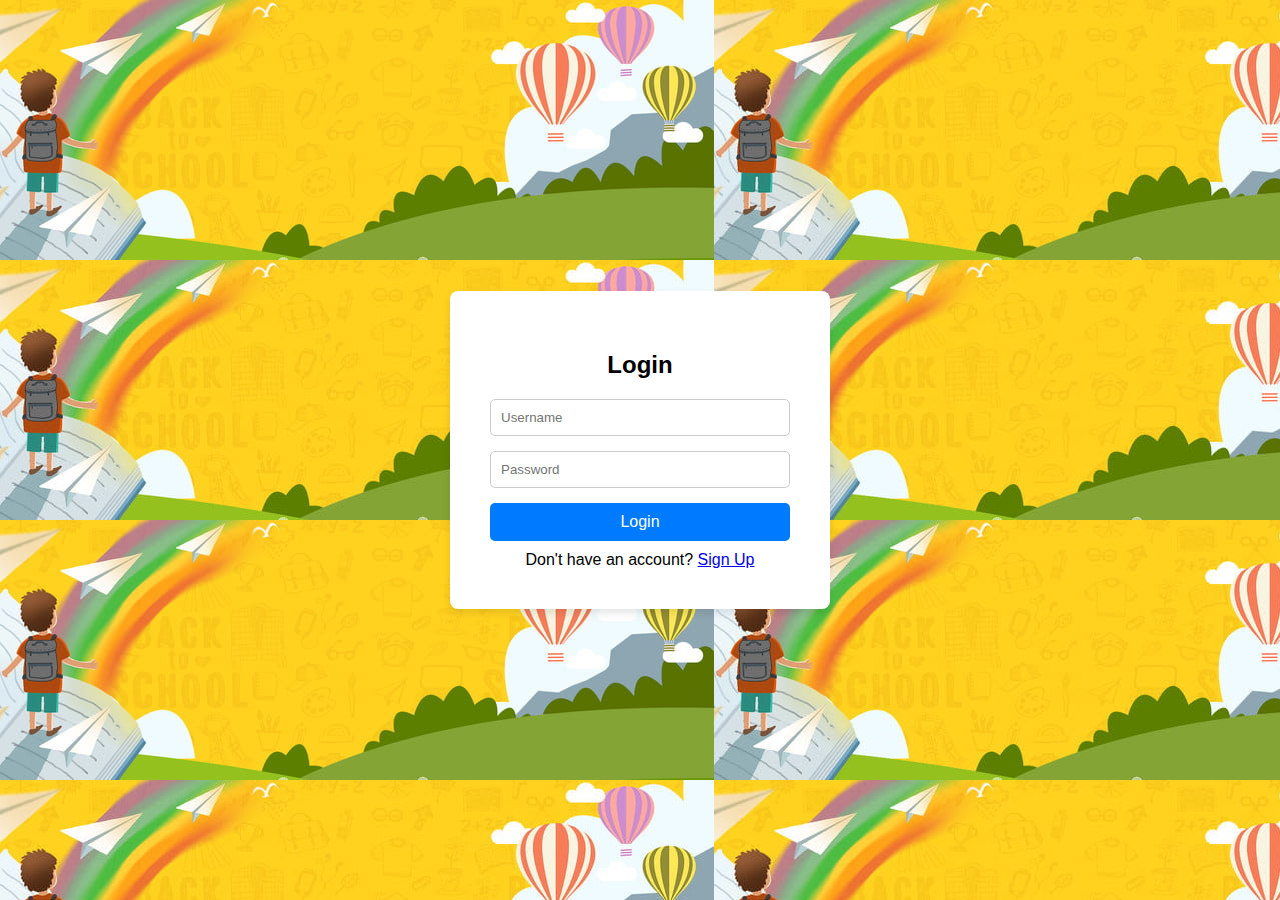
<file: index.html>
<!DOCTYPE html>
<html lang="en">
<head>
    <meta charset="UTF-8">
    <meta name="viewport" content="width=device-width, initial-scale=1.0">
    <title>Login and Signup Page</title>
    <style>
        body {
            font-family: Arial, sans-serif;
            background-color: #f2f2f2;
            background-image:url(pngtree-school-opening-background-template-image_164473.jpg);
            margin: 0;
            padding: 0;
            display: flex;
            justify-content: center;
            align-items: center;
            height: 100vh;
        }
        .container {
            background-color: #fff;
            border-radius: 8px;
            box-shadow: 0 4px 8px rgba(0, 0, 0, 0.1);
            padding: 40px;
            width: 300px;
        }
        h2 {
            text-align: center;
            margin-bottom: 20px;
        }
        input[type="text"], input[type="password"], input[type="email"] {
            width: 100%;
            padding: 10px;
            margin-bottom: 15px;
            border: 1px solid #ccc;
            border-radius: 5px;
            box-sizing: border-box;
        }
        input[type="submit"] {
            width: 100%;
            padding: 10px;
            border: none;
            border-radius: 5px;
            background-color: #007bff;
            color: #fff;
            cursor: pointer;
            font-size: 16px;
        }
        input[type="submit"]:hover {
            background-color: #0056b3;
        }
        .login-link {
            text-align: center;
            margin-top: 10px;
        }
    </style>
</head>
<body>
    <div class="container">
        <h2>Login</h2>
        <form id="loginForm" action="student.html" method="post">
            <input type="text" name="username" id="loginUsername" placeholder="Username" required>
            <input type="password" name="password" id="loginPassword" placeholder="Password" required>
            <input type="submit" value="Login">
        </form>
        <div class="login-link">
            Don't have an account? <a href="#" id="signupLink">Sign Up</a>
        </div>
    </div>

    <div id="signupFormContainer" class="container" style="display: none;">
        <h2>Sign Up</h2>
        <form id="signupForm" action="index.html" method="post">
            <input type="text" name="fullname" id="signupFullName" placeholder="Full Name" required>
            <input type="email" name="email" id="signupEmail" placeholder="Email" required>
            <input type="password" name="password" id="signupPassword" placeholder="Password" required>
            <input type="password" name="confirm_password" id="signupConfirmPassword" placeholder="Confirm Password" required>
            <input type="submit" value="Sign Up">
        </form>
        <div class="login-link">
            Already have an account? <a href="#" id="#">Login</a>
        </div>
    </div>

    <script>
        document.getElementById("signupLink").addEventListener("click", function(event) {
            event.preventDefault();
            document.getElementById("loginForm").style.display = "none";
            document.getElementById("signupFormContainer").style.display = "block";
        });

        document.getElementById("loginLink").addEventListener("click", function(event) {
            event.preventDefault();
            document.getElementById("signupFormContainer").style.display = "none";
            document.getElementById("loginForm").style.display = "block";
        });
    </script>
</body>
</html>
</file>
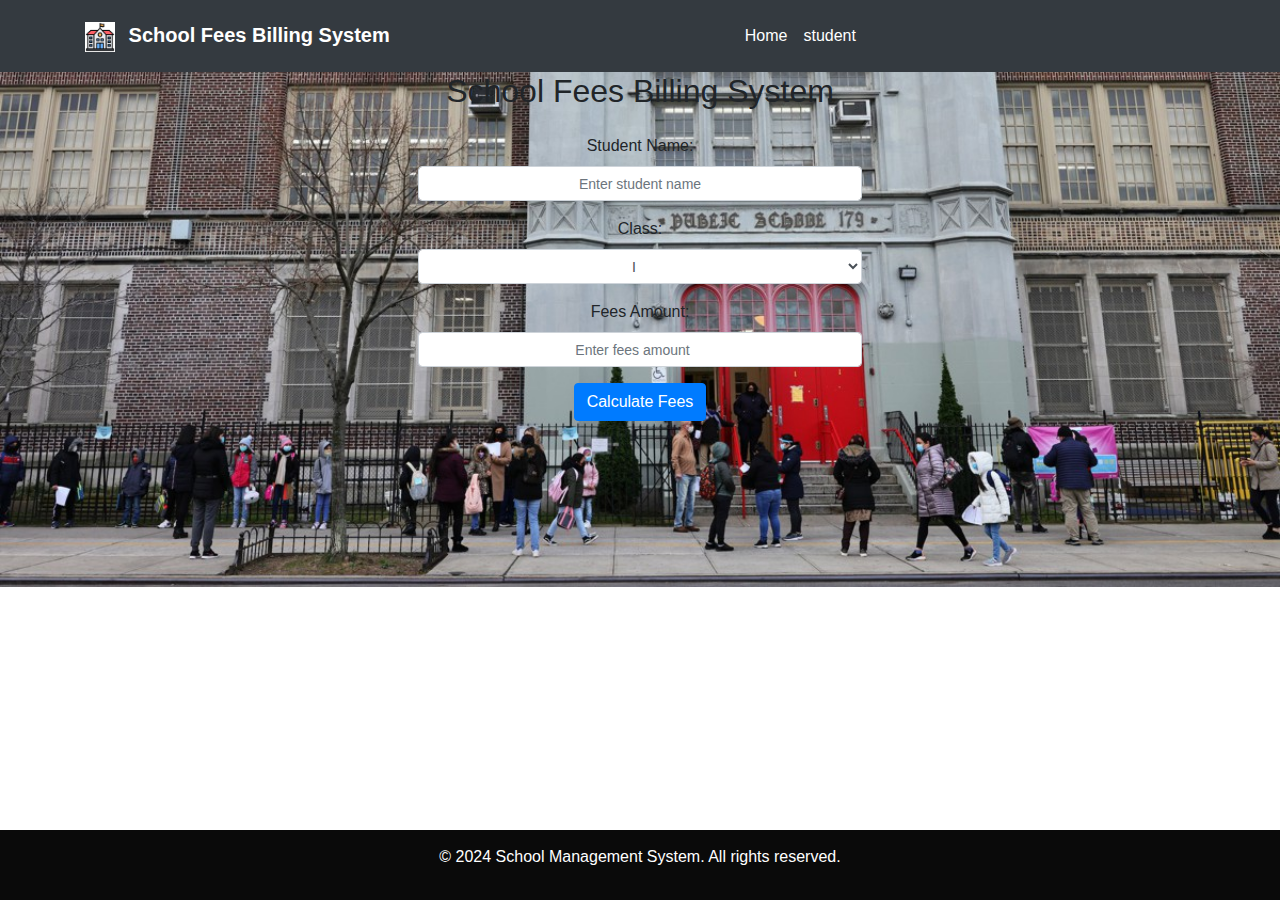
<file: home.html>
<!DOCTYPE html>
<html lang="en">
<head>
  <meta charset="UTF-8">
  <meta name="viewport" content="width=device-width, initial-scale=1.0">
  <title>School Management System</title>
  <link href="https://stackpath.bootstrapcdn.com/bootstrap/4.5.2/css/bootstrap.min.css" rel="stylesheet">
  <style>
    body {
      background-image: url("school3.jpg"); /* URL to your background image */
      background-repeat: no-repeat; /* Prevent background image from repeating */
      background-size: cover; /* Cover the entire background */
      font-family: Arial, sans-serif;
    }
    /* Navbar styles */
    .navbar {
      background-color: #343a40; /* Dark color for navbar */
      padding: 15px 0; /* Padding top and bottom */
    }
    .navbar-brand {
      color: #fff; /* White color for navbar text */
      font-weight: bold; /* Bold text for brand */
    }
    .navbar-nav .nav-item .nav-link {
      color: #fff; /* White color for navbar links */
    }
    /* Footer styles */
    footer {
      background-color: #0a0a0a; /* Dark color for footer */
      color: #fff; /* White color for footer text */
      padding: 15px 0; /* Padding top and bottom */
      position: fixed; /* Fixed positioning */
      bottom: 0; /* Stick to the bottom */
      width: 100%; /* Full width */
    }

    /* Custom CSS for input fields */
    input[type="text"],
    input[type="number"],
    select.form-control {
      height: 35px; /* Reduced height for input fields */
      font-size: 14px; /* Reduced font size */
      width: 40%; /* Full width for input fields */
      text-align: center; /* Center-align text */
    }
  </style>
</head>
<body>
  <!-- Navbar -->
  <nav class="navbar navbar-expand-lg navbar-dark">
    <div class="container">
      <!-- Icon and brand -->
      <a class="navbar-brand" href="#">
        <img src="school.png" alt="icon" width="30" height="30" class="mr-2"> <!-- Add your icon -->
        School Fees Billing System
      </a>
      <!-- Navbar toggler for mobile -->
      <button class="navbar-toggler" type="button" data-toggle="collapse" data-target="#navbarNav" aria-controls="navbarNav" aria-expanded="false" aria-label="Toggle navigation">
        <span class="navbar-toggler-icon"></span>
      </button>
      <!-- Navbar links -->
      <div class="collapse navbar-collapse" id="navbarNav">
        <ul class="navbar-nav ml-auto">
          <li class="nav-item active">
            <a class="nav-link" href="#">Home <span class="sr-only">(current)</span></a>
          </li>
          <!-- Add more navbar links as needed -->
        </ul>
        <!-- Nav item on the left -->
        <ul class="navbar-nav mr-auto">
          <li class="nav-item">
            <a class="nav-link" href="student.html">student</a>
          </li>
        </ul>
      </div>
    </div>
  </nav>

  <!-- Page content -->
  <center>
  <div class="container">
    <h2 class="text-center mb-4">School Fees Billing System</h2>
    <form id="billingForm">
      <div class="form-group">
      <label for="studentName">Student Name:</label>
        <input type="text" class="form-control" id="studentName" placeholder="Enter student name">
      </div>
      <div class="form-group">
        <label for="class">Class:</label>
        <select class="form-control" id="class">
          <option value="1">I</option>
          <option value="1">I</option>
          <option value="2">II</option>
          <option value="3">III</option>
          <option value="4">IV</option>
          <option value="5">V</option>
          <option value="6">VI</option>
          <option value="7">VII</option>
          <option value="8">VIII</option>
          <option value="9">IX</option>
          <option value="10">X</option>
          <option value="11">XI</option>
          <option value="12">XII</option>
        </select>
      </div>
      <div class="form-group">
        <label for="fees">Fees Amount:</label>
        <input type="number" class="form-control" id="fees" placeholder="Enter fees amount">
      </div>
      <button type="button" class="btn btn-primary" onclick="calculateFees()">Calculate Fees</button>
    </form>
  </div>
  </center>

  <!-- Footer -->
  <footer>
    <div class="container text-center">
      <p>&copy; 2024 School Management System. All rights reserved.</p>
    </div>
  </footer>
     
  <script>
    function calculateFees() {
      var studentName = document.getElementById("studentName").value;
      var selectedClass = parseInt(document.getElementById("class").value);
      var feesAmount = parseFloat(document.getElementById("fees").value);

      if (isNaN(feesAmount)) {
        alert("Please enter a valid fees amount.");
        return;
      }

      var discount = 0;

      // Applying discount based on class
      switch(selectedClass) {
        case 1:
        case 2:
        case 3:
          discount = 0; // No discount for lower classes
          break;
        case 4:
        case 5:
          discount = 0.05; // 5% discount for class IV and V
          break;
        case 6:
        case 7:
          discount = 0.1; // 10% discount for class VI and VII
          break;
        case 8:
        case 9:
        case 10:
          discount = 0.15; // 15% discount for class VIII, IX, and X
          break;
        case 11:
        case 12:
          discount = 0.2; // 20% discount for class XI and XII
          break;
        default:
          discount = 0;
      }

      var totalFees = feesAmount - (feesAmount * discount); // Applying discount

      var discountPercentage = (discount * 100).toFixed(2) + "%"; // Convert discount to percentage

      // Pass calculated values as URL parameters and redirect to next page
      window.location.href = 'next-page.html?studentName=' + encodeURIComponent(studentName) + '&selectedClass=' + selectedClass + '&feesAmount=' + feesAmount.toFixed(2) + '&discount=' + discountPercentage + '&totalFees=' + totalFees.toFixed(2);
    }
  </script>

  <!-- JavaScript for Bootstrap -->
  <script src="https://code.jquery.com/jquery-3.5.1.slim.min.js"></script>
  <script src="https://cdn.jsdelivr.net/npm/@popperjs/core@2.5.4/dist/umd/popper.min.js"></script>
  <script src="https://stackpath.bootstrapcdn.com/bootstrap/4.5.2/js/bootstrap.min.js"></script>
</body>
</html>
</file>
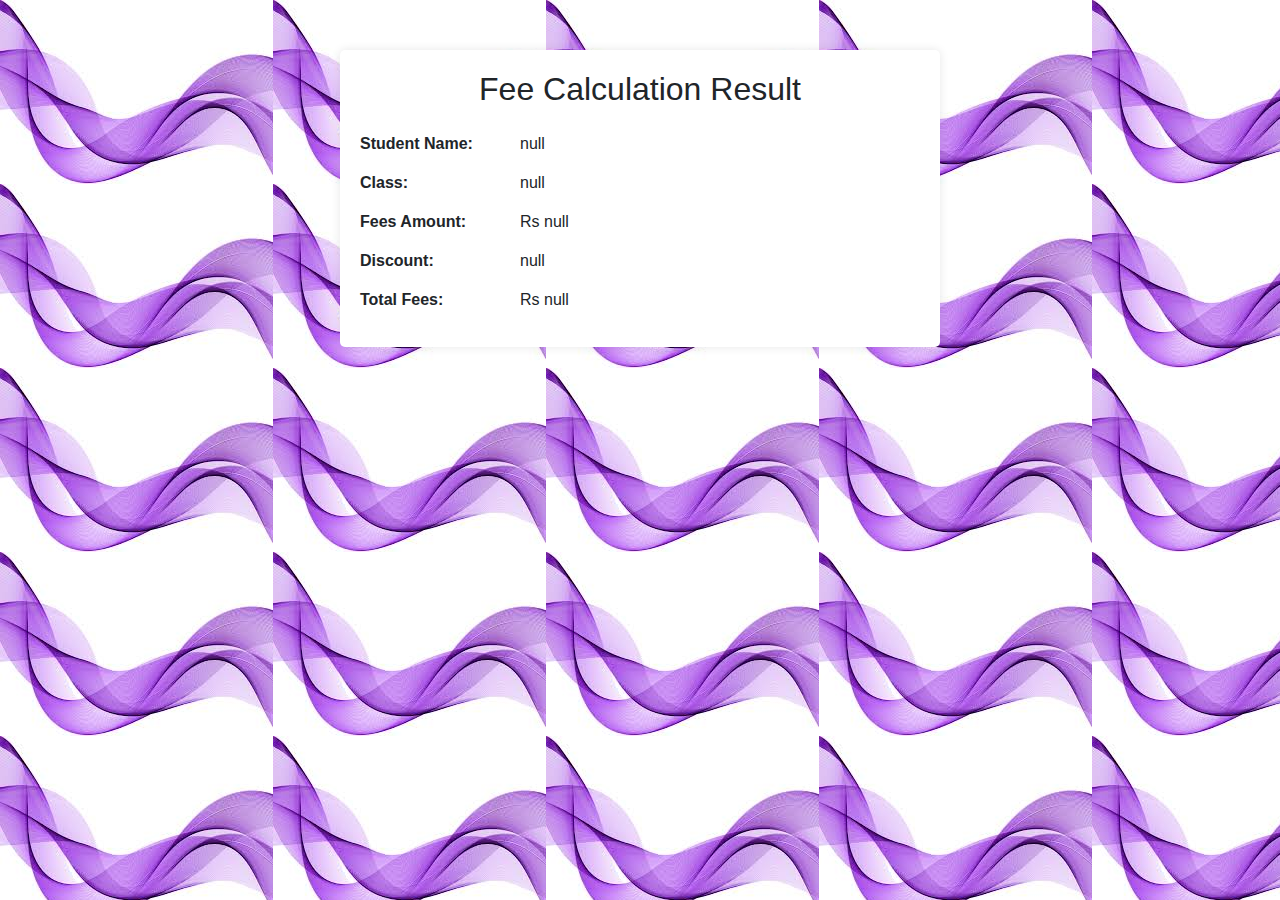
<file: next-page.html>
<!DOCTYPE html>
<html lang="en">
<head>
  <meta charset="UTF-8">
  <meta name="viewport" content="width=device-width, initial-scale=1.0">
  <title>Fee Calculation Result</title>
  <link href="https://stackpath.bootstrapcdn.com/bootstrap/4.5.2/css/bootstrap.min.css" rel="stylesheet">
  <style>
    body {
      font-family: Arial, sans-serif;
      background-color: #f8f9fa;
      background-image: url(download.jpeg);
      margin: 0;
      padding: 0;
    }

    .container {
      max-width: 600px;
      margin: 50px auto;
      padding: 20px;
      background-color: #fff;
      border-radius: 5px;
      box-shadow: 0 0 10px rgba(0, 0, 0, 0.1);
    }

    h2 {
      text-align: center;
      margin-bottom: 20px;
    }

    .result-item {
      margin-bottom: 15px;
    }

    .result-label {
      font-weight: bold;
      width: 150px;
      display: inline-block;
    }

    .result-value {
      margin-left: 10px;
    }
  </style>
</head>
<body>
  <div class="container">
    <h2 class="mb-4">Fee Calculation Result</h2>
    <div id="result"></div>
  </div>

  <script>
    var urlParams = new URLSearchParams(window.location.search);
    var studentName = urlParams.get('studentName');
    var selectedClass = urlParams.get('selectedClass');
    var feesAmount = urlParams.get('feesAmount');
    var discount = urlParams.get('discount');
    var totalFees = urlParams.get('totalFees');

    var resultHTML = "<div class='result-item'><span class='result-label'>Student Name:</span><span class='result-value'>" + studentName + "</span></div>" +
                     "<div class='result-item'><span class='result-label'>Class:</span><span class='result-value'>" + selectedClass + "</span></div>" +
                     "<div class='result-item'><span class='result-label'>Fees Amount:</span><span class='result-value'>Rs " + feesAmount + "</span></div>" +
                     "<div class='result-item'><span class='result-label'>Discount:</span><span class='result-value'>" + discount + "</span></div>" +
                     "<div class='result-item'><span class='result-label'>Total Fees:</span><span class='result-value'>Rs " + totalFees + "</span></div>";

    document.getElementById("result").innerHTML = resultHTML;
  </script>
</body>
</html>
</file>
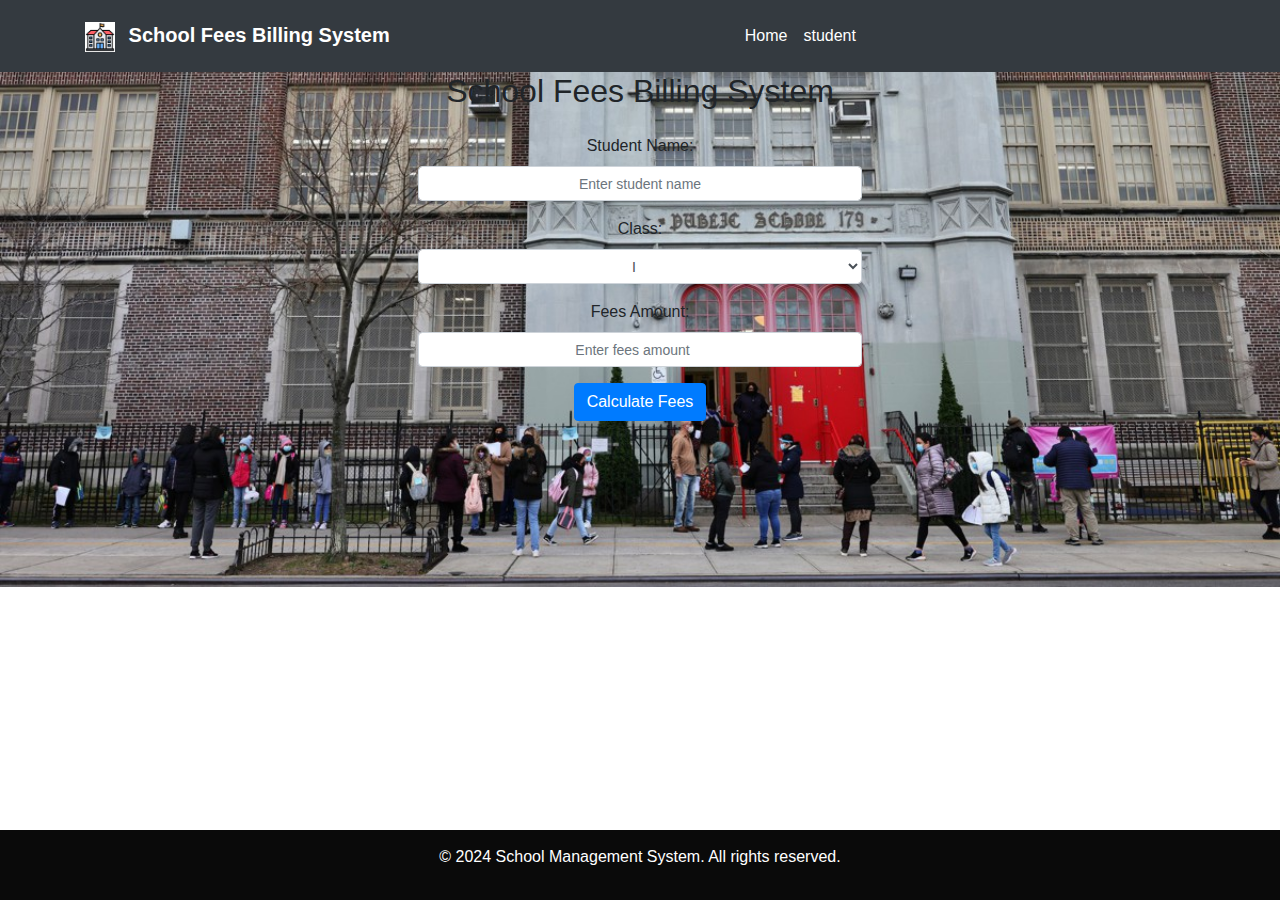
<file: student.html>
<!DOCTYPE html>
<html lang="en">
<head>
  <meta charset="UTF-8">
  <meta name="viewport" content="width=device-width, initial-scale=1.0">
  <title>School Management System</title>
  <link href="https://stackpath.bootstrapcdn.com/bootstrap/4.5.2/css/bootstrap.min.css" rel="stylesheet">
  <style>
    body {
      background-image: url("school3.jpg"); /* URL to your background image */
      background-repeat: no-repeat; /* Prevent background image from repeating */
      background-size: cover; /* Cover the entire background */
      font-family: Arial, sans-serif;
    }
    /* Navbar styles */
    .navbar {
      background-color: #343a40; /* Dark color for navbar */
      padding: 15px 0; /* Padding top and bottom */
    }
    .navbar-brand {
      color: #fff; /* White color for navbar text */
      font-weight: bold; /* Bold text for brand */
    }
    .navbar-nav .nav-item .nav-link {
      color: #fff; /* White color for navbar links */
    }
    /* Footer styles */
    footer {
      background-color: #0a0a0a; /* Dark color for footer */
      color: #fff; /* White color for footer text */
      padding: 15px 0; /* Padding top and bottom */
      position: fixed; /* Fixed positioning */
      bottom: 0; /* Stick to the bottom */
      width: 100%; /* Full width */
    }

    /* Custom CSS for input fields */
    input[type="text"],
    input[type="number"],
    select.form-control {
      height: 35px; /* Reduced height for input fields */
      font-size: 14px; /* Reduced font size */
      width: 40%; /* Full width for input fields */
      text-align: center; /* Center-align text */
    }
  </style>
</head>
<body>
  <!-- Navbar -->
  <nav class="navbar navbar-expand-lg navbar-dark">
    <div class="container">
      <!-- Icon and brand -->
      <a class="navbar-brand" href="#">
        <img src="school.png" alt="icon" width="30" height="30" class="mr-2"> <!-- Add your icon -->
        School Fees Billing System
      </a>
      <!-- Navbar toggler for mobile -->
      <button class="navbar-toggler" type="button" data-toggle="collapse" data-target="#navbarNav" aria-controls="navbarNav" aria-expanded="false" aria-label="Toggle navigation">
        <span class="navbar-toggler-icon"></span>
      </button>
      <!-- Navbar links -->
      <div class="collapse navbar-collapse" id="navbarNav">
        <ul class="navbar-nav ml-auto">
          <li class="nav-item active">
            <a class="nav-link" href="#">Home <span class="sr-only">(current)</span></a>
          </li>
          <!-- Add more navbar links as needed -->
        </ul>
        <!-- Nav item on the left -->
        <ul class="navbar-nav mr-auto">
          <li class="nav-item">
            <a class="nav-link" href="#">student</a>
          </li>
        </ul>
      </div>
    </div>
  </nav>

  <!-- Page content -->
  <center>
  <div class="container">
    <h2 class="text-center mb-4">School Fees Billing System</h2>
    <form id="billingForm">
      <div class="form-group">
      <label for="studentName">Student Name:</label>
        <input type="text" class="form-control" id="studentName" placeholder="Enter student name">
      </div>
      <div class="form-group">
        <label for="class">Class:</label>
        <select class="form-control" id="class">
          <option value="1">I</option>
          <option value="1">I</option>
          <option value="2">II</option>
          <option value="3">III</option>
          <option value="4">IV</option>
          <option value="5">V</option>
          <option value="6">VI</option>
          <option value="7">VII</option>
          <option value="8">VIII</option>
          <option value="9">IX</option>
          <option value="10">X</option>
          <option value="11">XI</option>
          <option value="12">XII</option>
        </select>
      </div>
      <div class="form-group">
        <label for="fees">Fees Amount:</label>
        <input type="number" class="form-control" id="fees" placeholder="Enter fees amount">
      </div>
      <button type="button" class="btn btn-primary" onclick="calculateFees()">Calculate Fees</button>
    </form>
  </div>
  </center>

  <!-- Footer -->
  <footer>
    <div class="container text-center">
      <p>&copy; 2024 School Management System. All rights reserved.</p>
    </div>
  </footer>
     
  <script>
    function calculateFees() {
      var studentName = document.getElementById("studentName").value;
      var selectedClass = parseInt(document.getElementById("class").value);
      var feesAmount = parseFloat(document.getElementById("fees").value);

      if (isNaN(feesAmount)) {
        alert("Please enter a valid fees amount.");
        return;
      }

      var discount = 0;

      // Applying discount based on class
      switch(selectedClass) {
        case 1:
        case 2:
        case 3:
          discount = 0; // No discount for lower classes
          break;
        case 4:
        case 5:
          discount = 0.05; // 5% discount for class IV and V
          break;
        case 6:
        case 7:
          discount = 0.1; // 10% discount for class VI and VII
          break;
        case 8:
        case 9:
        case 10:
          discount = 0.15; // 15% discount for class VIII, IX, and X
          break;
        case 11:
        case 12:
          discount = 0.2; // 20% discount for class XI and XII
          break;
        default:
          discount = 0;
      }

      var totalFees = feesAmount - (feesAmount * discount); // Applying discount

      var discountPercentage = (discount * 100).toFixed(2) + "%"; // Convert discount to percentage

      // Pass calculated values as URL parameters and redirect to next page
      window.location.href = 'next-page.html?studentName=' + encodeURIComponent(studentName) + '&selectedClass=' + selectedClass + '&feesAmount=' + feesAmount.toFixed(2) + '&discount=' + discountPercentage + '&totalFees=' + totalFees.toFixed(2);
    }
  </script>

  <!-- JavaScript for Bootstrap -->
  <script src="https://code.jquery.com/jquery-3.5.1.slim.min.js"></script>
  <script src="https://cdn.jsdelivr.net/npm/@popperjs/core@2.5.4/dist/umd/popper.min.js"></script>
  <script src="https://stackpath.bootstrapcdn.com/bootstrap/4.5.2/js/bootstrap.min.js"></script>
</body>
</html>
</file>
